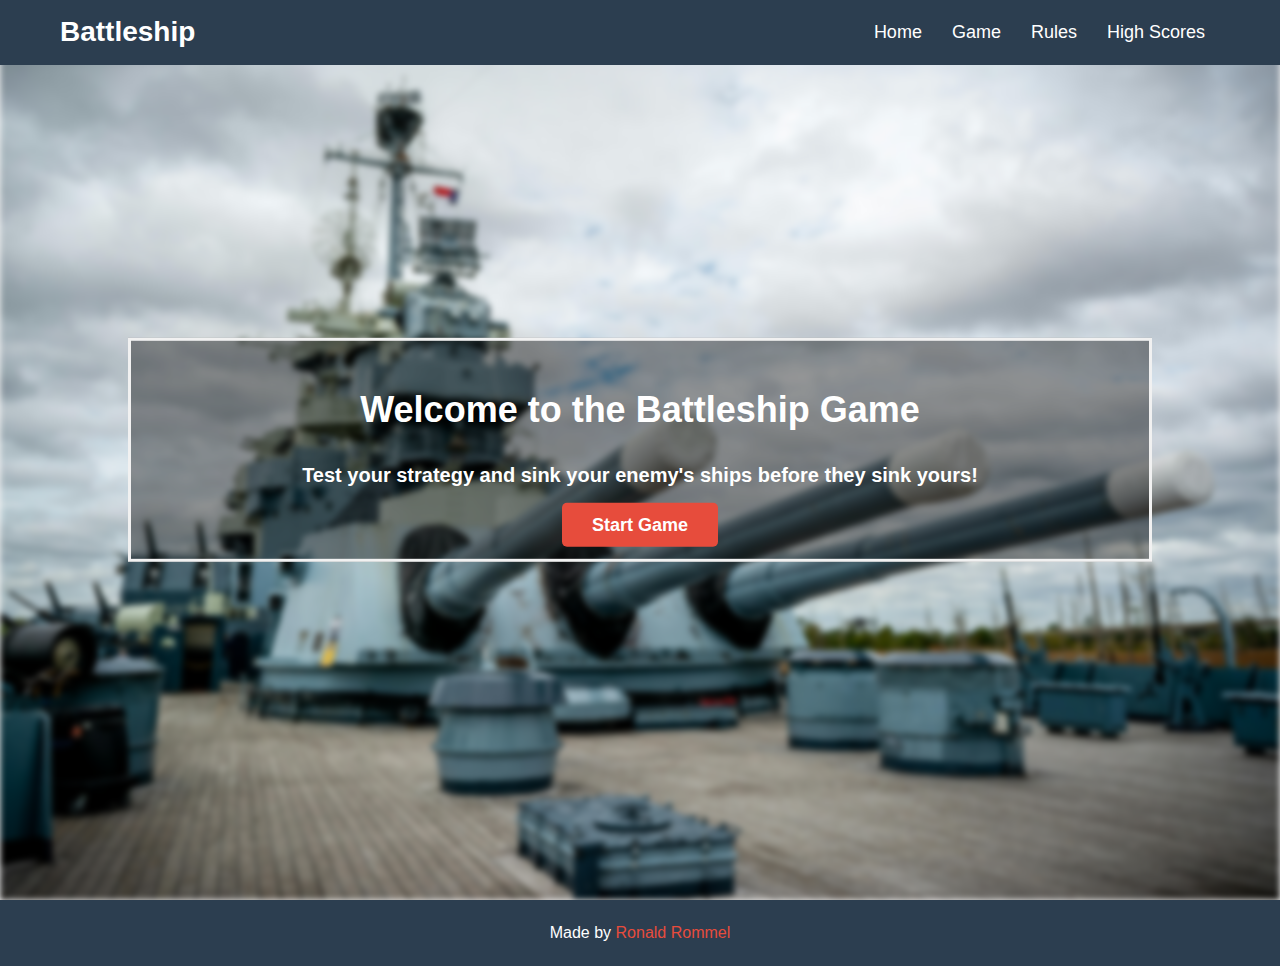
<file: index.html>
<!DOCTYPE html>
<html lang="en">
  <head>
    <meta charset="UTF-8" />
    <meta name="viewport" content="width=device-width, initial-scale=1.0" />
    <meta http-equiv="X-UA-Compatible" content="ie=edge" />
    <title>Battleship Game</title>
    <link rel="stylesheet" href="css/styles.css" />
  </head>

  <body>
    <header>
      <nav class="navbar">
        <div class="navbar-title">
          <h1>Battleship</h1>
        </div>
        <label for="menu-toggle" class="hamburger">☰</label>
        <input type="checkbox" id="menu-toggle" />
        <ul class="navbar-links">
          <li><a href="index">Home</a></li>
          <li><a href="pages/game">Game</a></li>
          <li><a href="pages/rules">Rules</a></li>
          <li><a href="pages/scores">High Scores</a></li>
        </ul>
      </nav>
    </header>

    <section class="hero">
      <div class="bg-text">
        <h2>Welcome to the Battleship Game</h2>
        <p>
          Test your strategy and sink your enemy's ships before they sink yours!
        </p>
        <a href="pages/game" class="btn">Start Game</a>
      </div>
    </section>

    <footer>
      <p>Made by <a href="mailto:your-email@example.com">Ronald Rommel</a></p>
    </footer>
  </body>
</html>
</file>
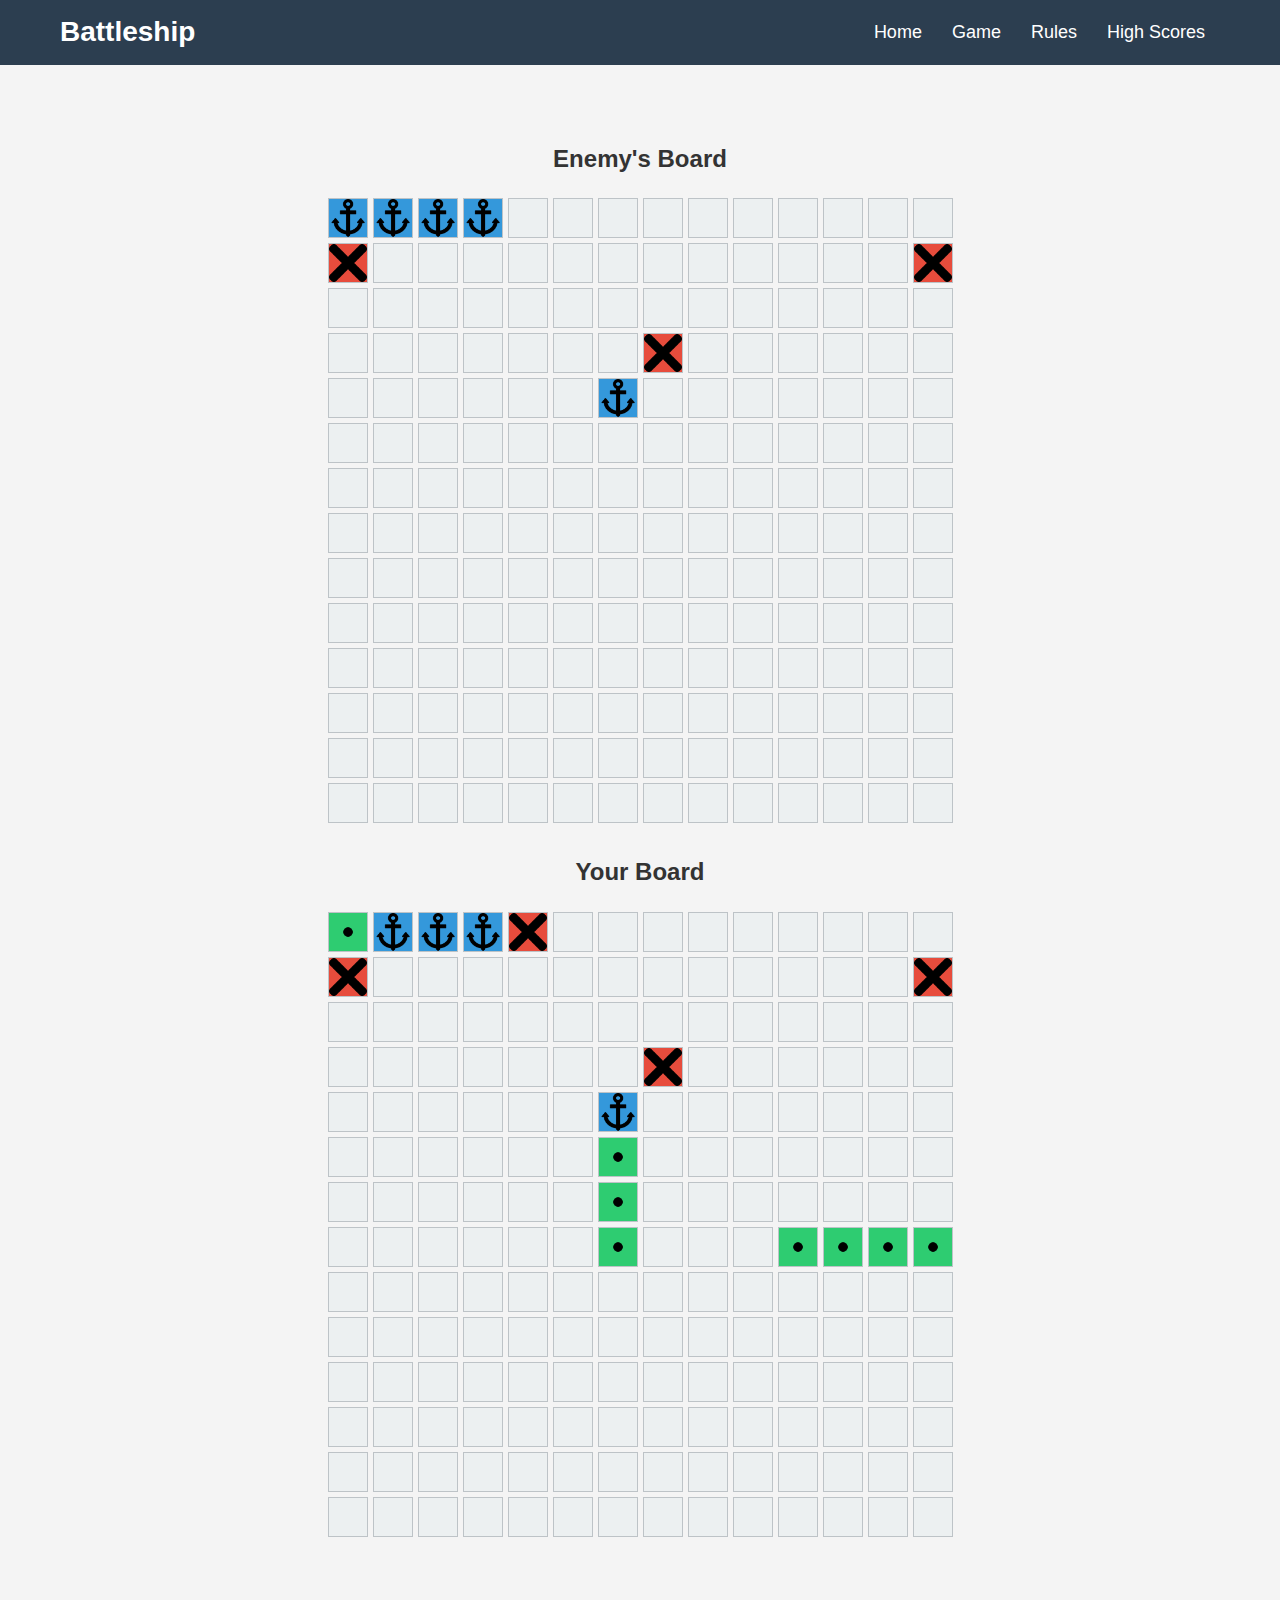
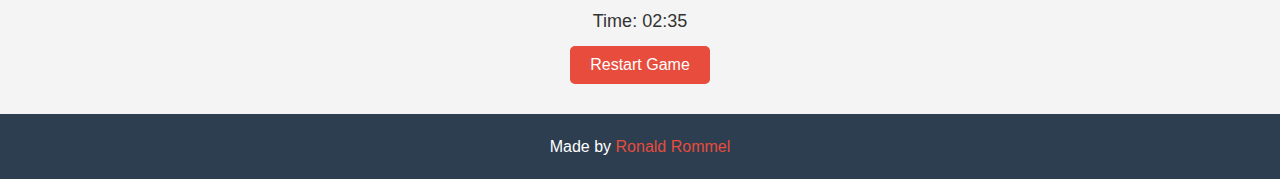
<file: game.html>
<!DOCTYPE html>
<html lang="en">
  <head>
    <meta charset="UTF-8" />
    <meta name="viewport" content="width=device-width, initial-scale=1.0" />
    <meta http-equiv="X-UA-Compatible" content="ie=edge" />
    <title>Battle in Progress - Battleship</title>
    <link rel="stylesheet" href="css/styles.css" />
  </head>

  <body>
    <header>
      <nav class="navbar">
        <div class="navbar-title">
          <h1>Battleship</h1>
        </div> <!-- Hamburger Menu -->
        <label for="menu-toggle" class="hamburger">☰</label>
        <input type="checkbox" id="menu-toggle">
        <ul class="navbar-links">
          <li><a href="index">Home</a></li>
          <li><a href="game">Game</a></li>
          <li><a href="rules">Rules</a></li>
          <li><a href="scores">High Scores</a></li>
        </ul>
      </nav>
    </header>

    <section class="game-board-container">
      <h2>Enemy's Board</h2>
      <div class="game-board enemy-board">
        <!-- row 1 -->
        <div class="board-cell hit"></div>
        <div class="board-cell hit"></div>
        <div class="board-cell hit"></div>
        <div class="board-cell hit"></div>
        <div class="board-cell"></div>
        <div class="board-cell"></div>
        <div class="board-cell"></div>
        <div class="board-cell"></div>
        <div class="board-cell"></div>
        <div class="board-cell"></div>
        <div class="board-cell"></div>
        <div class="board-cell"></div>
        <div class="board-cell"></div>
        <div class="board-cell"></div>
        <!-- Row 2 -->
        <div class="board-cell miss"></div>
        <div class="board-cell"></div>
        <div class="board-cell"></div>
        <div class="board-cell"></div>
        <div class="board-cell"></div>
        <div class="board-cell"></div>
        <div class="board-cell"></div>
        <div class="board-cell"></div>
        <div class="board-cell"></div>
        <div class="board-cell"></div>
        <div class="board-cell"></div>
        <div class="board-cell"></div>
        <div class="board-cell"></div>
        <div class="board-cell miss"></div>
        <!-- Row 3 -->
        <div class="board-cell"></div>
        <div class="board-cell"></div>
        <div class="board-cell"></div>
        <div class="board-cell"></div>
        <div class="board-cell"></div>
        <div class="board-cell"></div>
        <div class="board-cell"></div>
        <div class="board-cell"></div>
        <div class="board-cell"></div>
        <div class="board-cell"></div>
        <div class="board-cell"></div>
        <div class="board-cell"></div>
        <div class="board-cell"></div>
        <div class="board-cell"></div>
        <!-- Row 4 -->
        <div class="board-cell"></div>
        <div class="board-cell"></div>
        <div class="board-cell"></div>
        <div class="board-cell"></div>
        <div class="board-cell"></div>
        <div class="board-cell"></div>
        <div class="board-cell"></div>
        <div class="board-cell miss"></div>
        <div class="board-cell"></div>
        <div class="board-cell"></div>
        <div class="board-cell"></div>
        <div class="board-cell"></div>
        <div class="board-cell"></div>
        <div class="board-cell"></div>
        <!-- Row 5 -->
        <div class="board-cell"></div>
        <div class="board-cell"></div>
        <div class="board-cell"></div>
        <div class="board-cell"></div>
        <div class="board-cell"></div>
        <div class="board-cell"></div>
        <div class="board-cell hit"></div>
        <div class="board-cell"></div>
        <div class="board-cell"></div>
        <div class="board-cell"></div>
        <div class="board-cell"></div>
        <div class="board-cell"></div>
        <div class="board-cell"></div>
        <div class="board-cell"></div>
        <!-- Row 6 -->
        <div class="board-cell"></div>
        <div class="board-cell"></div>
        <div class="board-cell"></div>
        <div class="board-cell"></div>
        <div class="board-cell"></div>
        <div class="board-cell"></div>
        <div class="board-cell"></div>
        <div class="board-cell"></div>
        <div class="board-cell"></div>
        <div class="board-cell"></div>
        <div class="board-cell"></div>
        <div class="board-cell"></div>
        <div class="board-cell"></div>
        <div class="board-cell"></div>
        <!-- Row 7 -->
        <div class="board-cell"></div>
        <div class="board-cell"></div>
        <div class="board-cell"></div>
        <div class="board-cell"></div>
        <div class="board-cell"></div>
        <div class="board-cell"></div>
        <div class="board-cell"></div>
        <div class="board-cell"></div>
        <div class="board-cell"></div>
        <div class="board-cell"></div>
        <div class="board-cell"></div>
        <div class="board-cell"></div>
        <div class="board-cell"></div>
        <div class="board-cell"></div>
        <!-- Row 8 -->
        <div class="board-cell"></div>
        <div class="board-cell"></div>
        <div class="board-cell"></div>
        <div class="board-cell"></div>
        <div class="board-cell"></div>
        <div class="board-cell"></div>
        <div class="board-cell"></div>
        <div class="board-cell"></div>
        <div class="board-cell"></div>
        <div class="board-cell"></div>
        <div class="board-cell"></div>
        <div class="board-cell"></div>
        <div class="board-cell"></div>
        <div class="board-cell"></div>
        <!-- Row 9 -->
        <div class="board-cell"></div>
        <div class="board-cell"></div>
        <div class="board-cell"></div>
        <div class="board-cell"></div>
        <div class="board-cell"></div>
        <div class="board-cell"></div>
        <div class="board-cell"></div>
        <div class="board-cell"></div>
        <div class="board-cell"></div>
        <div class="board-cell"></div>
        <div class="board-cell"></div>
        <div class="board-cell"></div>
        <div class="board-cell"></div>
        <div class="board-cell"></div>
        <!-- Row 10 -->
        <div class="board-cell"></div>
        <div class="board-cell"></div>
        <div class="board-cell"></div>
        <div class="board-cell"></div>
        <div class="board-cell"></div>
        <div class="board-cell"></div>
        <div class="board-cell"></div>
        <div class="board-cell"></div>
        <div class="board-cell"></div>
        <div class="board-cell"></div>
        <div class="board-cell"></div>
        <div class="board-cell"></div>
        <div class="board-cell"></div>
        <div class="board-cell"></div>
        <!-- Row 11 -->
        <div class="board-cell"></div>
        <div class="board-cell"></div>
        <div class="board-cell"></div>
        <div class="board-cell"></div>
        <div class="board-cell"></div>
        <div class="board-cell"></div>
        <div class="board-cell"></div>
        <div class="board-cell"></div>
        <div class="board-cell"></div>
        <div class="board-cell"></div>
        <div class="board-cell"></div>
        <div class="board-cell"></div>
        <div class="board-cell"></div>
        <div class="board-cell"></div>
        <!-- Row 12 -->
        <div class="board-cell"></div>
        <div class="board-cell"></div>
        <div class="board-cell"></div>
        <div class="board-cell"></div>
        <div class="board-cell"></div>
        <div class="board-cell"></div>
        <div class="board-cell"></div>
        <div class="board-cell"></div>
        <div class="board-cell"></div>
        <div class="board-cell"></div>
        <div class="board-cell"></div>
        <div class="board-cell"></div>
        <div class="board-cell"></div>
        <div class="board-cell"></div>
        <!-- Row 13 -->
        <div class="board-cell"></div>
        <div class="board-cell"></div>
        <div class="board-cell"></div>
        <div class="board-cell"></div>
        <div class="board-cell"></div>
        <div class="board-cell"></div>
        <div class="board-cell"></div>
        <div class="board-cell"></div>
        <div class="board-cell"></div>
        <div class="board-cell"></div>
        <div class="board-cell"></div>
        <div class="board-cell"></div>
        <div class="board-cell"></div>
        <div class="board-cell"></div>
        <!-- Row 14 -->
        <div class="board-cell "></div>
        <div class="board-cell "></div>
        <div class="board-cell"></div>
        <div class="board-cell"></div>
        <div class="board-cell"></div>
        <div class="board-cell"></div>
        <div class="board-cell"></div>
        <div class="board-cell"></div>
        <div class="board-cell"></div>
        <div class="board-cell"></div>
        <div class="board-cell"></div>
        <div class="board-cell"></div>
        <div class="board-cell"></div>
        <div class="board-cell"></div>
      </div>

      <h2>Your Board</h2>
      <div class="game-board player-board">
        <!-- row 1 -->
        <div class="board-cell ship"></div>
        <div class="board-cell hit"></div>
        <div class="board-cell hit"></div>
        <div class="board-cell hit"></div>
        <div class="board-cell miss"></div>
        <div class="board-cell"></div>
        <div class="board-cell"></div>
        <div class="board-cell"></div>
        <div class="board-cell"></div>
        <div class="board-cell"></div>
        <div class="board-cell"></div>
        <div class="board-cell"></div>
        <div class="board-cell"></div>
        <div class="board-cell"></div>
        <!-- Row 2 -->
        <div class="board-cell miss"></div>
        <div class="board-cell"></div>
        <div class="board-cell"></div>
        <div class="board-cell"></div>
        <div class="board-cell"></div>
        <div class="board-cell"></div>
        <div class="board-cell"></div>
        <div class="board-cell"></div>
        <div class="board-cell"></div>
        <div class="board-cell"></div>
        <div class="board-cell"></div>
        <div class="board-cell"></div>
        <div class="board-cell"></div>
        <div class="board-cell miss"></div>
        <!-- Row 3 -->
        <div class="board-cell"></div>
        <div class="board-cell"></div>
        <div class="board-cell"></div>
        <div class="board-cell"></div>
        <div class="board-cell"></div>
        <div class="board-cell"></div>
        <div class="board-cell"></div>
        <div class="board-cell"></div>
        <div class="board-cell"></div>
        <div class="board-cell"></div>
        <div class="board-cell"></div>
        <div class="board-cell"></div>
        <div class="board-cell"></div>
        <div class="board-cell"></div>
        <!-- Row 4 -->
        <div class="board-cell"></div>
        <div class="board-cell"></div>
        <div class="board-cell"></div>
        <div class="board-cell"></div>
        <div class="board-cell"></div>
        <div class="board-cell"></div>
        <div class="board-cell"></div>
        <div class="board-cell miss"></div>
        <div class="board-cell"></div>
        <div class="board-cell"></div>
        <div class="board-cell"></div>
        <div class="board-cell"></div>
        <div class="board-cell"></div>
        <div class="board-cell"></div>
        <!-- Row 5 -->
        <div class="board-cell"></div>
        <div class="board-cell"></div>
        <div class="board-cell"></div>
        <div class="board-cell"></div>
        <div class="board-cell"></div>
        <div class="board-cell"></div>
        <div class="board-cell hit"></div>
        <div class="board-cell"></div>
        <div class="board-cell"></div>
        <div class="board-cell"></div>
        <div class="board-cell"></div>
        <div class="board-cell"></div>
        <div class="board-cell"></div>
        <div class="board-cell"></div>
        <!-- Row 6 -->
        <div class="board-cell"></div>
        <div class="board-cell"></div>
        <div class="board-cell"></div>
        <div class="board-cell"></div>
        <div class="board-cell"></div>
        <div class="board-cell"></div>
        <div class="board-cell ship"></div>
        <div class="board-cell"></div>
        <div class="board-cell"></div>
        <div class="board-cell"></div>
        <div class="board-cell"></div>
        <div class="board-cell"></div>
        <div class="board-cell"></div>
        <div class="board-cell"></div>
        <!-- Row 7 -->
        <div class="board-cell"></div>
        <div class="board-cell"></div>
        <div class="board-cell"></div>
        <div class="board-cell"></div>
        <div class="board-cell"></div>
        <div class="board-cell"></div>
        <div class="board-cell ship"></div>
        <div class="board-cell"></div>
        <div class="board-cell"></div>
        <div class="board-cell"></div>
        <div class="board-cell"></div>
        <div class="board-cell"></div>
        <div class="board-cell"></div>
        <div class="board-cell"></div>
        <!-- Row 8 -->
        <div class="board-cell"></div>
        <div class="board-cell"></div>
        <div class="board-cell"></div>
        <div class="board-cell"></div>
        <div class="board-cell"></div>
        <div class="board-cell"></div>
        <div class="board-cell ship"></div>
        <div class="board-cell"></div>
        <div class="board-cell"></div>
        <div class="board-cell"></div>
        <div class="board-cell ship"></div>
        <div class="board-cell ship"></div>
        <div class="board-cell ship"></div>
        <div class="board-cell ship"></div>
        <!-- Row 9 -->
        <div class="board-cell"></div>
        <div class="board-cell"></div>
        <div class="board-cell"></div>
        <div class="board-cell"></div>
        <div class="board-cell"></div>
        <div class="board-cell"></div>
        <div class="board-cell"></div>
        <div class="board-cell"></div>
        <div class="board-cell"></div>
        <div class="board-cell"></div>
        <div class="board-cell"></div>
        <div class="board-cell"></div>
        <div class="board-cell"></div>
        <div class="board-cell"></div>
        <!-- Row 10 -->
        <div class="board-cell"></div>
        <div class="board-cell"></div>
        <div class="board-cell"></div>
        <div class="board-cell"></div>
        <div class="board-cell"></div>
        <div class="board-cell"></div>
        <div class="board-cell"></div>
        <div class="board-cell"></div>
        <div class="board-cell"></div>
        <div class="board-cell"></div>
        <div class="board-cell"></div>
        <div class="board-cell"></div>
        <div class="board-cell"></div>
        <div class="board-cell"></div>
        <!-- Row 11 -->
        <div class="board-cell"></div>
        <div class="board-cell"></div>
        <div class="board-cell"></div>
        <div class="board-cell"></div>
        <div class="board-cell"></div>
        <div class="board-cell"></div>
        <div class="board-cell"></div>
        <div class="board-cell"></div>
        <div class="board-cell"></div>
        <div class="board-cell"></div>
        <div class="board-cell"></div>
        <div class="board-cell"></div>
        <div class="board-cell"></div>
        <div class="board-cell"></div>
        <!-- Row 12 -->
        <div class="board-cell"></div>
        <div class="board-cell"></div>
        <div class="board-cell"></div>
        <div class="board-cell"></div>
        <div class="board-cell"></div>
        <div class="board-cell"></div>
        <div class="board-cell"></div>
        <div class="board-cell"></div>
        <div class="board-cell"></div>
        <div class="board-cell"></div>
        <div class="board-cell"></div>
        <div class="board-cell"></div>
        <div class="board-cell"></div>
        <div class="board-cell"></div>
        <!-- Row 13 -->
        <div class="board-cell"></div>
        <div class="board-cell"></div>
        <div class="board-cell"></div>
        <div class="board-cell"></div>
        <div class="board-cell"></div>
        <div class="board-cell"></div>
        <div class="board-cell"></div>
        <div class="board-cell"></div>
        <div class="board-cell"></div>
        <div class="board-cell"></div>
        <div class="board-cell"></div>
        <div class="board-cell"></div>
        <div class="board-cell"></div>
        <div class="board-cell"></div>
        <!-- Row 14 -->
        <div class="board-cell "></div>
        <div class="board-cell "></div>
        <div class="board-cell"></div>
        <div class="board-cell"></div>
        <div class="board-cell"></div>
        <div class="board-cell"></div>
        <div class="board-cell"></div>
        <div class="board-cell"></div>
        <div class="board-cell"></div>
        <div class="board-cell"></div>
        <div class="board-cell"></div>
        <div class="board-cell"></div>
        <div class="board-cell"></div>
        <div class="board-cell"></div>
      </div>
      </div>
    </section>

    <section class="game-info">
      <div class="timer">
        <p>Time: 02:35</p>
      </div>
      <button class="restart-btn">Restart Game</button>
    </section>
    <footer>
      <p>Made by <a href="mailto:your-email@example.com">Ronald Rommel</a></p>
    </footer>
  </body>
</html>
</file>
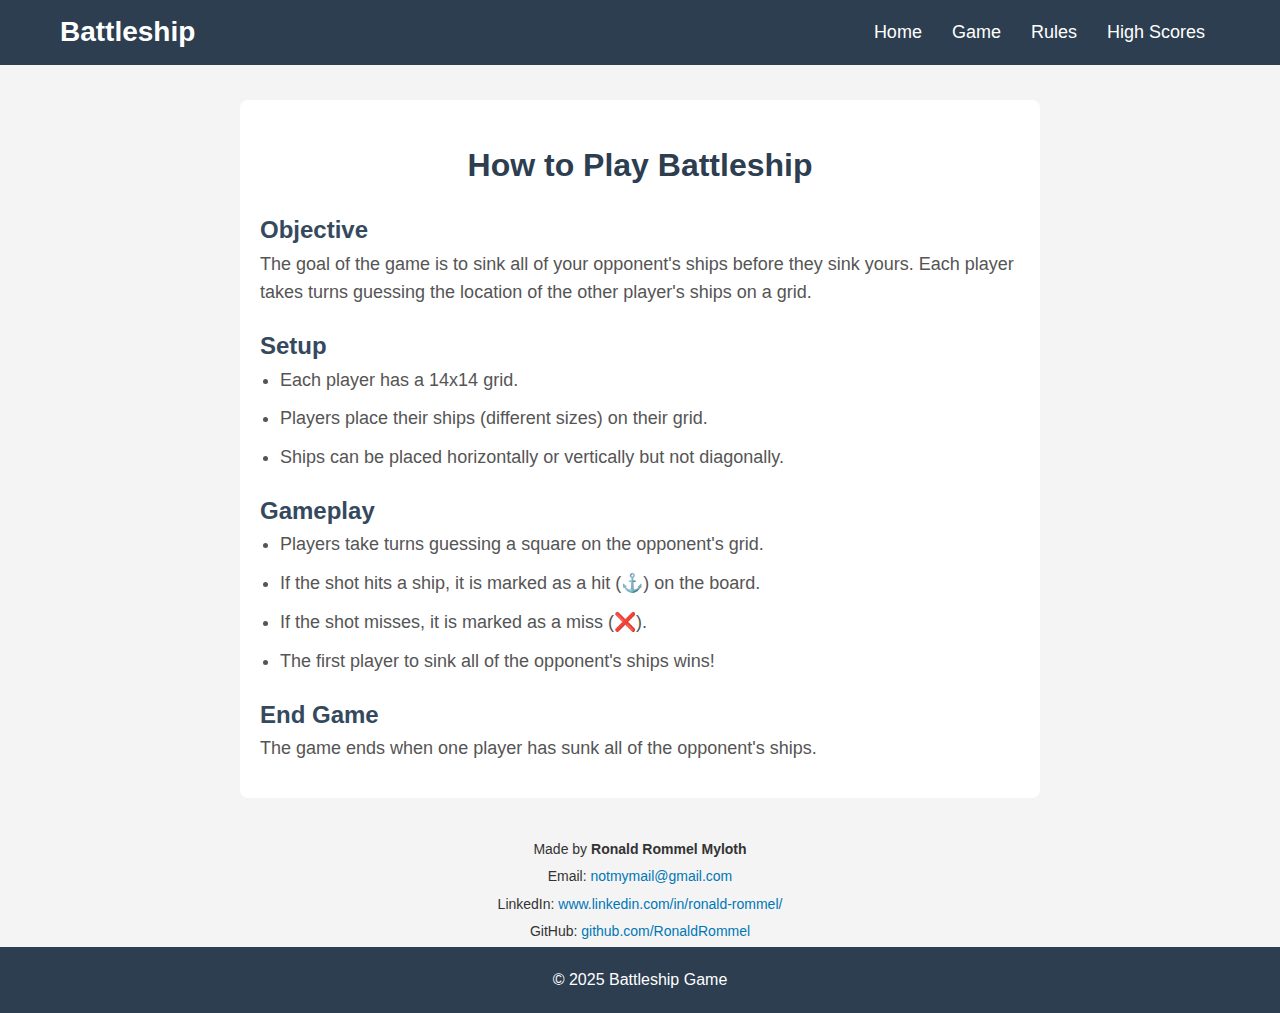
<file: rules.html>
<!DOCTYPE html>
<html lang="en">
  <head>
    <meta charset="UTF-8" />
    <meta name="viewport" content="width=device-width, initial-scale=1.0" />
    <meta http-equiv="X-UA-Compatible" content="ie=edge" />
    <title>Battleship - Rules</title>
    <link rel="stylesheet" href="css/styles.css" />
  </head>

  <body>
    <header>
      <nav class="navbar">
        <div class="navbar-title">
          <h1>Battleship</h1>
        </div>
        <!-- Hamburger Menu -->
        <label for="menu-toggle" class="hamburger">☰</label>
        <input type="checkbox" id="menu-toggle" />
        <ul class="navbar-links">
          <li><a href="index">Home</a></li>
          <li><a href="game">Game</a></li>
          <li><a href="rules">Rules</a></li>
          <li><a href="scores">High Scores</a></li>
        </ul>
      </nav>
    </header>

    <section class="rules-container">
      <h2>How to Play Battleship</h2>
      <div class="rules-content">
        <h3>Objective</h3>
        <p>
          The goal of the game is to sink all of your opponent's ships before
          they sink yours. Each player takes turns guessing the location of the
          other player's ships on a grid.
        </p>

        <h3>Setup</h3>
        <ul>
          <li>Each player has a 14x14 grid.</li>
          <li>Players place their ships (different sizes) on their grid.</li>
          <li>
            Ships can be placed horizontally or vertically but not diagonally.
          </li>
        </ul>

        <h3>Gameplay</h3>
        <ul>
          <li>Players take turns guessing a square on the opponent's grid.</li>
          <li>
            If the shot hits a ship, it is marked as a hit (⚓) on the board.
          </li>
          <li>If the shot misses, it is marked as a miss (❌).</li>
          <li>The first player to sink all of the opponent's ships wins!</li>
        </ul>

        <h3>End Game</h3>
        <p>
          The game ends when one player has sunk all of the opponent's ships.
        </p>
      </div>
    </section>

    <section class="made-by">
      <p>Made by <span class="name">Ronald Rommel Myloth</span></p>
      <p>
        Email:
        <span class="email"
          ><a href="mailto:your-email@example.com"
            >notmymail@gmail.com</a
          ></span
        >
      </p>
      <p>
        LinkedIn:
        <span class="linkedin"
          ><a href="https://www.linkedin.com/in/ronald-rommel/" target="_blank"
            >www.linkedin.com/in/ronald-rommel/</a
          ></span
        >
      </p>
      <p>
        GitHub:
        <span class="github"
          ><a href="https://github.com/RonaldRommel" target="_blank"
            >github.com/RonaldRommel</a
          ></span
        >
      </p>
    </section>
    <footer>
      <p>&copy; 2025 Battleship Game</p>
    </footer>
  </body>
</html>
</file>
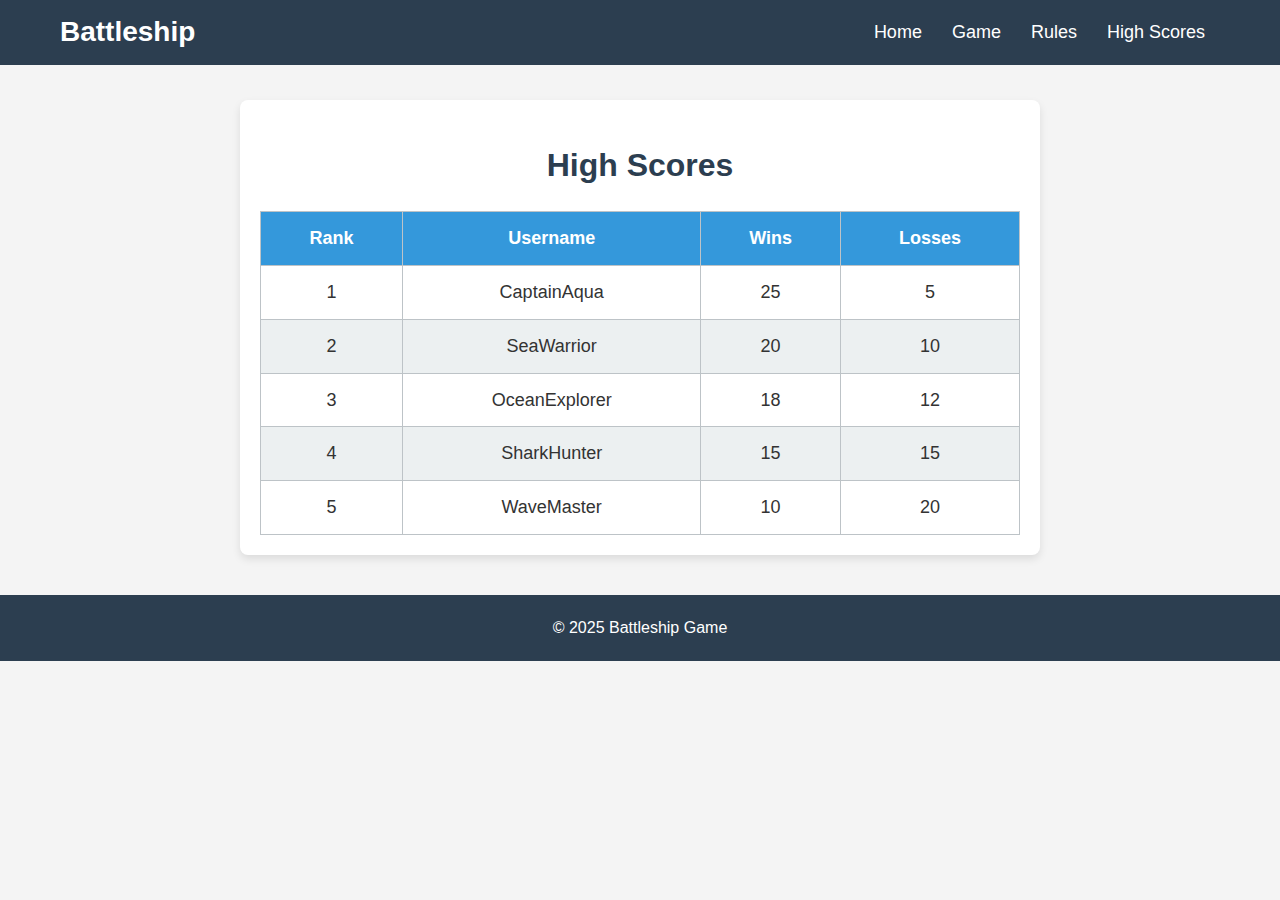
<file: scores.html>
<!DOCTYPE html>
<html lang="en">
  <head>
    <meta charset="UTF-8" />
    <meta name="viewport" content="width=device-width, initial-scale=1.0" />
    <meta http-equiv="X-UA-Compatible" content="ie=edge" />
    <title>Battleship - High Scores</title>
    <link rel="stylesheet" href="css/styles.css" />
  </head>

  <body>
    <header>
      <nav class="navbar">
        <div class="navbar-title">
          <h1>Battleship</h1>
        </div>
        <label for="menu-toggle" class="hamburger">☰</label>
        <input type="checkbox" id="menu-toggle" />
        <ul class="navbar-links">
          <li><a href="index">Home</a></li>
          <li><a href="game">Game</a></li>
          <li><a href="rules">Rules</a></li>
          <li><a href="scores">High Scores</a></li>
        </ul>
      </nav>
    </header>

    <section class="highscores-container">
      <h2>High Scores</h2>
      <table class="highscores-table">
        <thead>
          <tr>
            <th>Rank</th>
            <th>Username</th>
            <th>Wins</th>
            <th>Losses</th>
          </tr>
        </thead>
        <tbody>
          <tr>
            <td>1</td>
            <td>CaptainAqua</td>
            <td>25</td>
            <td>5</td>
          </tr>
          <tr>
            <td>2</td>
            <td>SeaWarrior</td>
            <td>20</td>
            <td>10</td>
          </tr>
          <tr>
            <td>3</td>
            <td>OceanExplorer</td>
            <td>18</td>
            <td>12</td>
          </tr>
          <tr>
            <td>4</td>
            <td>SharkHunter</td>
            <td>15</td>
            <td>15</td>
          </tr>
          <tr>
            <td>5</td>
            <td>WaveMaster</td>
            <td>10</td>
            <td>20</td>
          </tr>
        </tbody>
      </table>
    </section>

    <footer>
      <p>&copy; 2025 Battleship Game</p>
    </footer>
  </body>
</html>
</file>
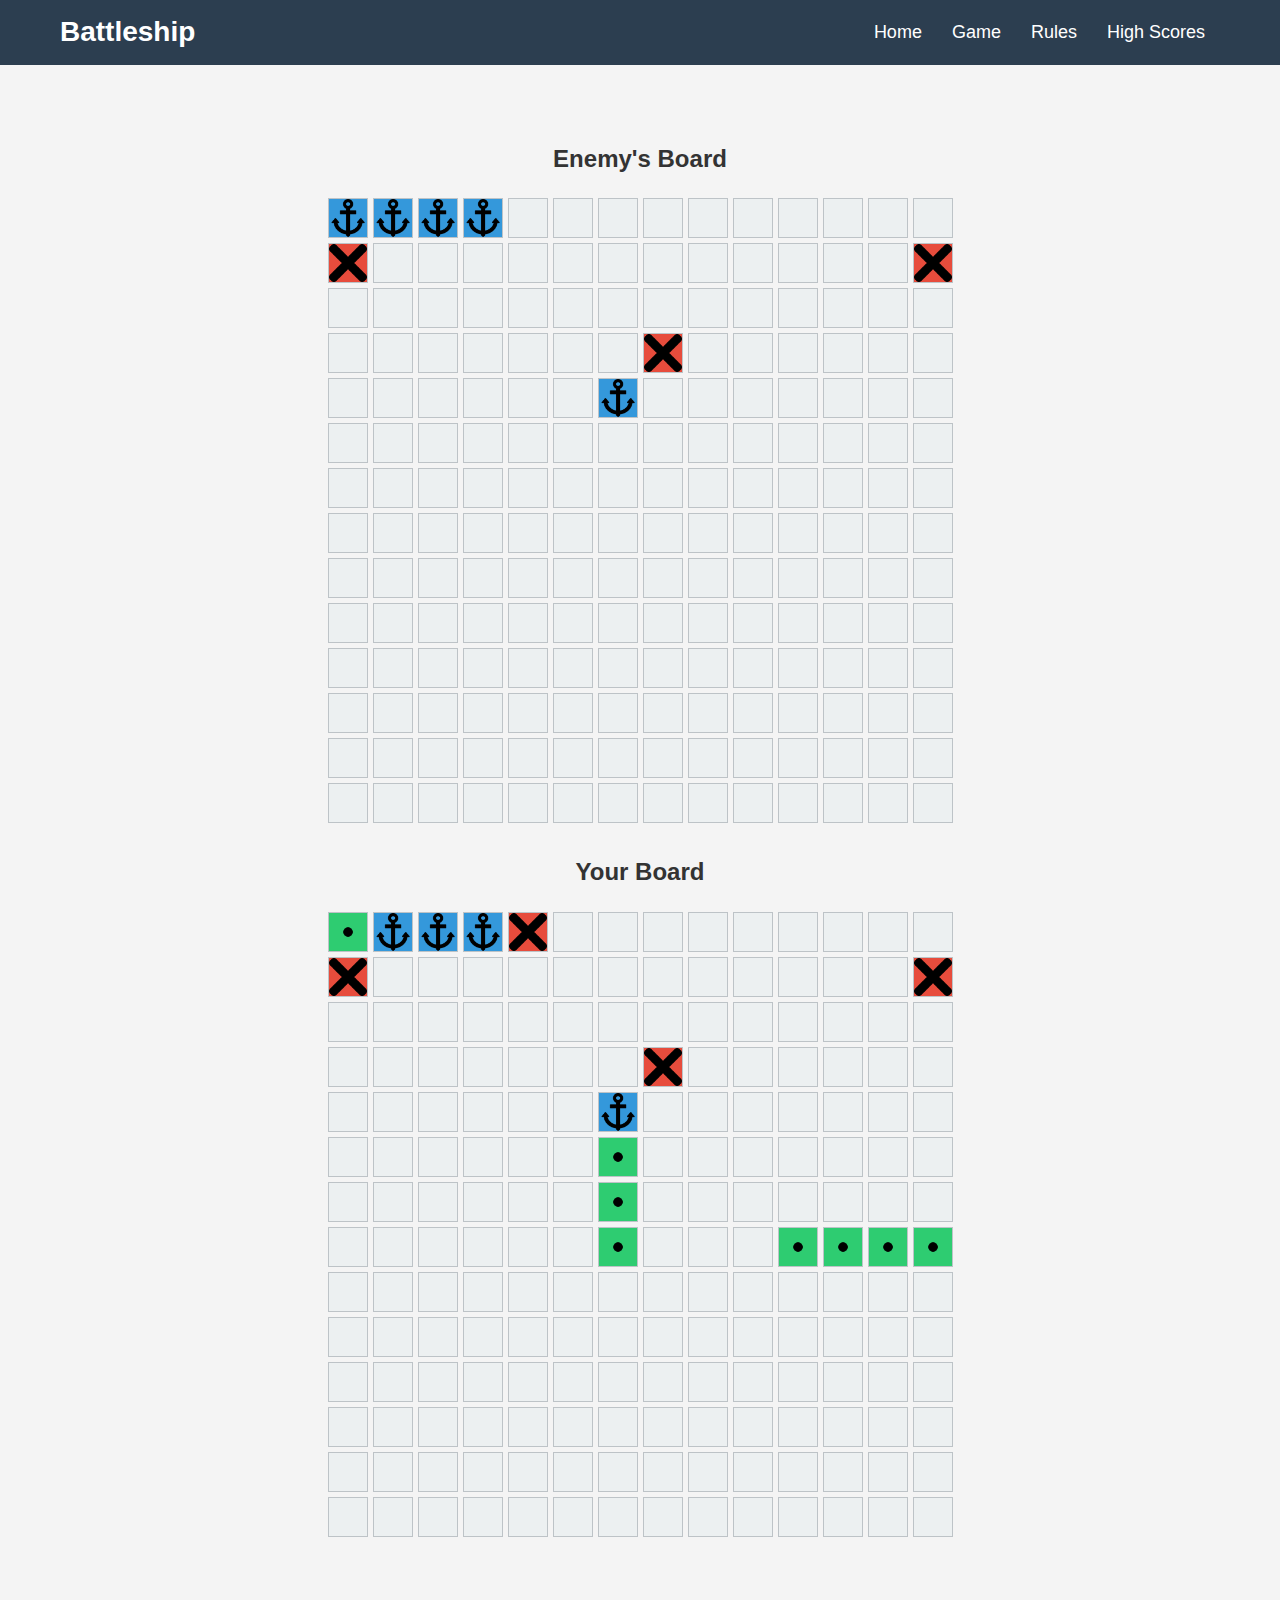
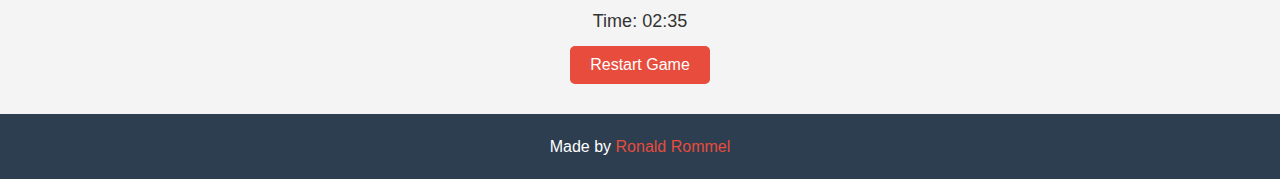
<file: pages/game.html>
<!DOCTYPE html>
<html lang="en">
  <head>
    <meta charset="UTF-8" />
    <meta name="viewport" content="width=device-width, initial-scale=1.0" />
    <meta http-equiv="X-UA-Compatible" content="ie=edge" />
    <title>Battle in Progress - Battleship</title>
    <link rel="stylesheet" href="../css/styles.css" />
  </head>

  <body>
    <header>
      <nav class="navbar">
        <div class="navbar-title">
          <h1>Battleship</h1>
        </div> 
        <label for="menu-toggle" class="hamburger">☰</label>
        <input type="checkbox" id="menu-toggle">
        <ul class="navbar-links">
          <li><a href="../index">Home</a></li>
          <li><a href="game">Game</a></li>
          <li><a href="rules">Rules</a></li>
          <li><a href="scores">High Scores</a></li>
        </ul>
      </nav>
    </header>

    <section class="game-board-container">
      <h2>Enemy's Board</h2>
      <div class="game-board enemy-board">
        <!-- row 1 -->
        <div class="board-cell hit"></div>
        <div class="board-cell hit"></div>
        <div class="board-cell hit"></div>
        <div class="board-cell hit"></div>
        <div class="board-cell"></div>
        <div class="board-cell"></div>
        <div class="board-cell"></div>
        <div class="board-cell"></div>
        <div class="board-cell"></div>
        <div class="board-cell"></div>
        <div class="board-cell"></div>
        <div class="board-cell"></div>
        <div class="board-cell"></div>
        <div class="board-cell"></div>
        <!-- Row 2 -->
        <div class="board-cell miss"></div>
        <div class="board-cell"></div>
        <div class="board-cell"></div>
        <div class="board-cell"></div>
        <div class="board-cell"></div>
        <div class="board-cell"></div>
        <div class="board-cell"></div>
        <div class="board-cell"></div>
        <div class="board-cell"></div>
        <div class="board-cell"></div>
        <div class="board-cell"></div>
        <div class="board-cell"></div>
        <div class="board-cell"></div>
        <div class="board-cell miss"></div>
        <!-- Row 3 -->
        <div class="board-cell"></div>
        <div class="board-cell"></div>
        <div class="board-cell"></div>
        <div class="board-cell"></div>
        <div class="board-cell"></div>
        <div class="board-cell"></div>
        <div class="board-cell"></div>
        <div class="board-cell"></div>
        <div class="board-cell"></div>
        <div class="board-cell"></div>
        <div class="board-cell"></div>
        <div class="board-cell"></div>
        <div class="board-cell"></div>
        <div class="board-cell"></div>
        <!-- Row 4 -->
        <div class="board-cell"></div>
        <div class="board-cell"></div>
        <div class="board-cell"></div>
        <div class="board-cell"></div>
        <div class="board-cell"></div>
        <div class="board-cell"></div>
        <div class="board-cell"></div>
        <div class="board-cell miss"></div>
        <div class="board-cell"></div>
        <div class="board-cell"></div>
        <div class="board-cell"></div>
        <div class="board-cell"></div>
        <div class="board-cell"></div>
        <div class="board-cell"></div>
        <!-- Row 5 -->
        <div class="board-cell"></div>
        <div class="board-cell"></div>
        <div class="board-cell"></div>
        <div class="board-cell"></div>
        <div class="board-cell"></div>
        <div class="board-cell"></div>
        <div class="board-cell hit"></div>
        <div class="board-cell"></div>
        <div class="board-cell"></div>
        <div class="board-cell"></div>
        <div class="board-cell"></div>
        <div class="board-cell"></div>
        <div class="board-cell"></div>
        <div class="board-cell"></div>
        <!-- Row 6 -->
        <div class="board-cell"></div>
        <div class="board-cell"></div>
        <div class="board-cell"></div>
        <div class="board-cell"></div>
        <div class="board-cell"></div>
        <div class="board-cell"></div>
        <div class="board-cell"></div>
        <div class="board-cell"></div>
        <div class="board-cell"></div>
        <div class="board-cell"></div>
        <div class="board-cell"></div>
        <div class="board-cell"></div>
        <div class="board-cell"></div>
        <div class="board-cell"></div>
        <!-- Row 7 -->
        <div class="board-cell"></div>
        <div class="board-cell"></div>
        <div class="board-cell"></div>
        <div class="board-cell"></div>
        <div class="board-cell"></div>
        <div class="board-cell"></div>
        <div class="board-cell"></div>
        <div class="board-cell"></div>
        <div class="board-cell"></div>
        <div class="board-cell"></div>
        <div class="board-cell"></div>
        <div class="board-cell"></div>
        <div class="board-cell"></div>
        <div class="board-cell"></div>
        <!-- Row 8 -->
        <div class="board-cell"></div>
        <div class="board-cell"></div>
        <div class="board-cell"></div>
        <div class="board-cell"></div>
        <div class="board-cell"></div>
        <div class="board-cell"></div>
        <div class="board-cell"></div>
        <div class="board-cell"></div>
        <div class="board-cell"></div>
        <div class="board-cell"></div>
        <div class="board-cell"></div>
        <div class="board-cell"></div>
        <div class="board-cell"></div>
        <div class="board-cell"></div>
        <!-- Row 9 -->
        <div class="board-cell"></div>
        <div class="board-cell"></div>
        <div class="board-cell"></div>
        <div class="board-cell"></div>
        <div class="board-cell"></div>
        <div class="board-cell"></div>
        <div class="board-cell"></div>
        <div class="board-cell"></div>
        <div class="board-cell"></div>
        <div class="board-cell"></div>
        <div class="board-cell"></div>
        <div class="board-cell"></div>
        <div class="board-cell"></div>
        <div class="board-cell"></div>
        <!-- Row 10 -->
        <div class="board-cell"></div>
        <div class="board-cell"></div>
        <div class="board-cell"></div>
        <div class="board-cell"></div>
        <div class="board-cell"></div>
        <div class="board-cell"></div>
        <div class="board-cell"></div>
        <div class="board-cell"></div>
        <div class="board-cell"></div>
        <div class="board-cell"></div>
        <div class="board-cell"></div>
        <div class="board-cell"></div>
        <div class="board-cell"></div>
        <div class="board-cell"></div>
        <!-- Row 11 -->
        <div class="board-cell"></div>
        <div class="board-cell"></div>
        <div class="board-cell"></div>
        <div class="board-cell"></div>
        <div class="board-cell"></div>
        <div class="board-cell"></div>
        <div class="board-cell"></div>
        <div class="board-cell"></div>
        <div class="board-cell"></div>
        <div class="board-cell"></div>
        <div class="board-cell"></div>
        <div class="board-cell"></div>
        <div class="board-cell"></div>
        <div class="board-cell"></div>
        <!-- Row 12 -->
        <div class="board-cell"></div>
        <div class="board-cell"></div>
        <div class="board-cell"></div>
        <div class="board-cell"></div>
        <div class="board-cell"></div>
        <div class="board-cell"></div>
        <div class="board-cell"></div>
        <div class="board-cell"></div>
        <div class="board-cell"></div>
        <div class="board-cell"></div>
        <div class="board-cell"></div>
        <div class="board-cell"></div>
        <div class="board-cell"></div>
        <div class="board-cell"></div>
        <!-- Row 13 -->
        <div class="board-cell"></div>
        <div class="board-cell"></div>
        <div class="board-cell"></div>
        <div class="board-cell"></div>
        <div class="board-cell"></div>
        <div class="board-cell"></div>
        <div class="board-cell"></div>
        <div class="board-cell"></div>
        <div class="board-cell"></div>
        <div class="board-cell"></div>
        <div class="board-cell"></div>
        <div class="board-cell"></div>
        <div class="board-cell"></div>
        <div class="board-cell"></div>
        <!-- Row 14 -->
        <div class="board-cell "></div>
        <div class="board-cell "></div>
        <div class="board-cell"></div>
        <div class="board-cell"></div>
        <div class="board-cell"></div>
        <div class="board-cell"></div>
        <div class="board-cell"></div>
        <div class="board-cell"></div>
        <div class="board-cell"></div>
        <div class="board-cell"></div>
        <div class="board-cell"></div>
        <div class="board-cell"></div>
        <div class="board-cell"></div>
        <div class="board-cell"></div>
      </div>

      <h2>Your Board</h2>
      <div class="game-board player-board">
        <!-- row 1 -->
        <div class="board-cell ship"></div>
        <div class="board-cell hit"></div>
        <div class="board-cell hit"></div>
        <div class="board-cell hit"></div>
        <div class="board-cell miss"></div>
        <div class="board-cell"></div>
        <div class="board-cell"></div>
        <div class="board-cell"></div>
        <div class="board-cell"></div>
        <div class="board-cell"></div>
        <div class="board-cell"></div>
        <div class="board-cell"></div>
        <div class="board-cell"></div>
        <div class="board-cell"></div>
        <!-- Row 2 -->
        <div class="board-cell miss"></div>
        <div class="board-cell"></div>
        <div class="board-cell"></div>
        <div class="board-cell"></div>
        <div class="board-cell"></div>
        <div class="board-cell"></div>
        <div class="board-cell"></div>
        <div class="board-cell"></div>
        <div class="board-cell"></div>
        <div class="board-cell"></div>
        <div class="board-cell"></div>
        <div class="board-cell"></div>
        <div class="board-cell"></div>
        <div class="board-cell miss"></div>
        <!-- Row 3 -->
        <div class="board-cell"></div>
        <div class="board-cell"></div>
        <div class="board-cell"></div>
        <div class="board-cell"></div>
        <div class="board-cell"></div>
        <div class="board-cell"></div>
        <div class="board-cell"></div>
        <div class="board-cell"></div>
        <div class="board-cell"></div>
        <div class="board-cell"></div>
        <div class="board-cell"></div>
        <div class="board-cell"></div>
        <div class="board-cell"></div>
        <div class="board-cell"></div>
        <!-- Row 4 -->
        <div class="board-cell"></div>
        <div class="board-cell"></div>
        <div class="board-cell"></div>
        <div class="board-cell"></div>
        <div class="board-cell"></div>
        <div class="board-cell"></div>
        <div class="board-cell"></div>
        <div class="board-cell miss"></div>
        <div class="board-cell"></div>
        <div class="board-cell"></div>
        <div class="board-cell"></div>
        <div class="board-cell"></div>
        <div class="board-cell"></div>
        <div class="board-cell"></div>
        <!-- Row 5 -->
        <div class="board-cell"></div>
        <div class="board-cell"></div>
        <div class="board-cell"></div>
        <div class="board-cell"></div>
        <div class="board-cell"></div>
        <div class="board-cell"></div>
        <div class="board-cell hit"></div>
        <div class="board-cell"></div>
        <div class="board-cell"></div>
        <div class="board-cell"></div>
        <div class="board-cell"></div>
        <div class="board-cell"></div>
        <div class="board-cell"></div>
        <div class="board-cell"></div>
        <!-- Row 6 -->
        <div class="board-cell"></div>
        <div class="board-cell"></div>
        <div class="board-cell"></div>
        <div class="board-cell"></div>
        <div class="board-cell"></div>
        <div class="board-cell"></div>
        <div class="board-cell ship"></div>
        <div class="board-cell"></div>
        <div class="board-cell"></div>
        <div class="board-cell"></div>
        <div class="board-cell"></div>
        <div class="board-cell"></div>
        <div class="board-cell"></div>
        <div class="board-cell"></div>
        <!-- Row 7 -->
        <div class="board-cell"></div>
        <div class="board-cell"></div>
        <div class="board-cell"></div>
        <div class="board-cell"></div>
        <div class="board-cell"></div>
        <div class="board-cell"></div>
        <div class="board-cell ship"></div>
        <div class="board-cell"></div>
        <div class="board-cell"></div>
        <div class="board-cell"></div>
        <div class="board-cell"></div>
        <div class="board-cell"></div>
        <div class="board-cell"></div>
        <div class="board-cell"></div>
        <!-- Row 8 -->
        <div class="board-cell"></div>
        <div class="board-cell"></div>
        <div class="board-cell"></div>
        <div class="board-cell"></div>
        <div class="board-cell"></div>
        <div class="board-cell"></div>
        <div class="board-cell ship"></div>
        <div class="board-cell"></div>
        <div class="board-cell"></div>
        <div class="board-cell"></div>
        <div class="board-cell ship"></div>
        <div class="board-cell ship"></div>
        <div class="board-cell ship"></div>
        <div class="board-cell ship"></div>
        <!-- Row 9 -->
        <div class="board-cell"></div>
        <div class="board-cell"></div>
        <div class="board-cell"></div>
        <div class="board-cell"></div>
        <div class="board-cell"></div>
        <div class="board-cell"></div>
        <div class="board-cell"></div>
        <div class="board-cell"></div>
        <div class="board-cell"></div>
        <div class="board-cell"></div>
        <div class="board-cell"></div>
        <div class="board-cell"></div>
        <div class="board-cell"></div>
        <div class="board-cell"></div>
        <!-- Row 10 -->
        <div class="board-cell"></div>
        <div class="board-cell"></div>
        <div class="board-cell"></div>
        <div class="board-cell"></div>
        <div class="board-cell"></div>
        <div class="board-cell"></div>
        <div class="board-cell"></div>
        <div class="board-cell"></div>
        <div class="board-cell"></div>
        <div class="board-cell"></div>
        <div class="board-cell"></div>
        <div class="board-cell"></div>
        <div class="board-cell"></div>
        <div class="board-cell"></div>
        <!-- Row 11 -->
        <div class="board-cell"></div>
        <div class="board-cell"></div>
        <div class="board-cell"></div>
        <div class="board-cell"></div>
        <div class="board-cell"></div>
        <div class="board-cell"></div>
        <div class="board-cell"></div>
        <div class="board-cell"></div>
        <div class="board-cell"></div>
        <div class="board-cell"></div>
        <div class="board-cell"></div>
        <div class="board-cell"></div>
        <div class="board-cell"></div>
        <div class="board-cell"></div>
        <!-- Row 12 -->
        <div class="board-cell"></div>
        <div class="board-cell"></div>
        <div class="board-cell"></div>
        <div class="board-cell"></div>
        <div class="board-cell"></div>
        <div class="board-cell"></div>
        <div class="board-cell"></div>
        <div class="board-cell"></div>
        <div class="board-cell"></div>
        <div class="board-cell"></div>
        <div class="board-cell"></div>
        <div class="board-cell"></div>
        <div class="board-cell"></div>
        <div class="board-cell"></div>
        <!-- Row 13 -->
        <div class="board-cell"></div>
        <div class="board-cell"></div>
        <div class="board-cell"></div>
        <div class="board-cell"></div>
        <div class="board-cell"></div>
        <div class="board-cell"></div>
        <div class="board-cell"></div>
        <div class="board-cell"></div>
        <div class="board-cell"></div>
        <div class="board-cell"></div>
        <div class="board-cell"></div>
        <div class="board-cell"></div>
        <div class="board-cell"></div>
        <div class="board-cell"></div>
        <!-- Row 14 -->
        <div class="board-cell "></div>
        <div class="board-cell "></div>
        <div class="board-cell"></div>
        <div class="board-cell"></div>
        <div class="board-cell"></div>
        <div class="board-cell"></div>
        <div class="board-cell"></div>
        <div class="board-cell"></div>
        <div class="board-cell"></div>
        <div class="board-cell"></div>
        <div class="board-cell"></div>
        <div class="board-cell"></div>
        <div class="board-cell"></div>
        <div class="board-cell"></div>
      </div>
      </div>
    </section>

    <section class="game-info">
      <div class="timer">
        <p>Time: 02:35</p>
      </div>
      <button class="restart-btn">Restart Game</button>
    </section>
    <footer>
      <p>Made by <a href="mailto:your-email@example.com">Ronald Rommel</a></p>
    </footer>
  </body>
</html>
</file>
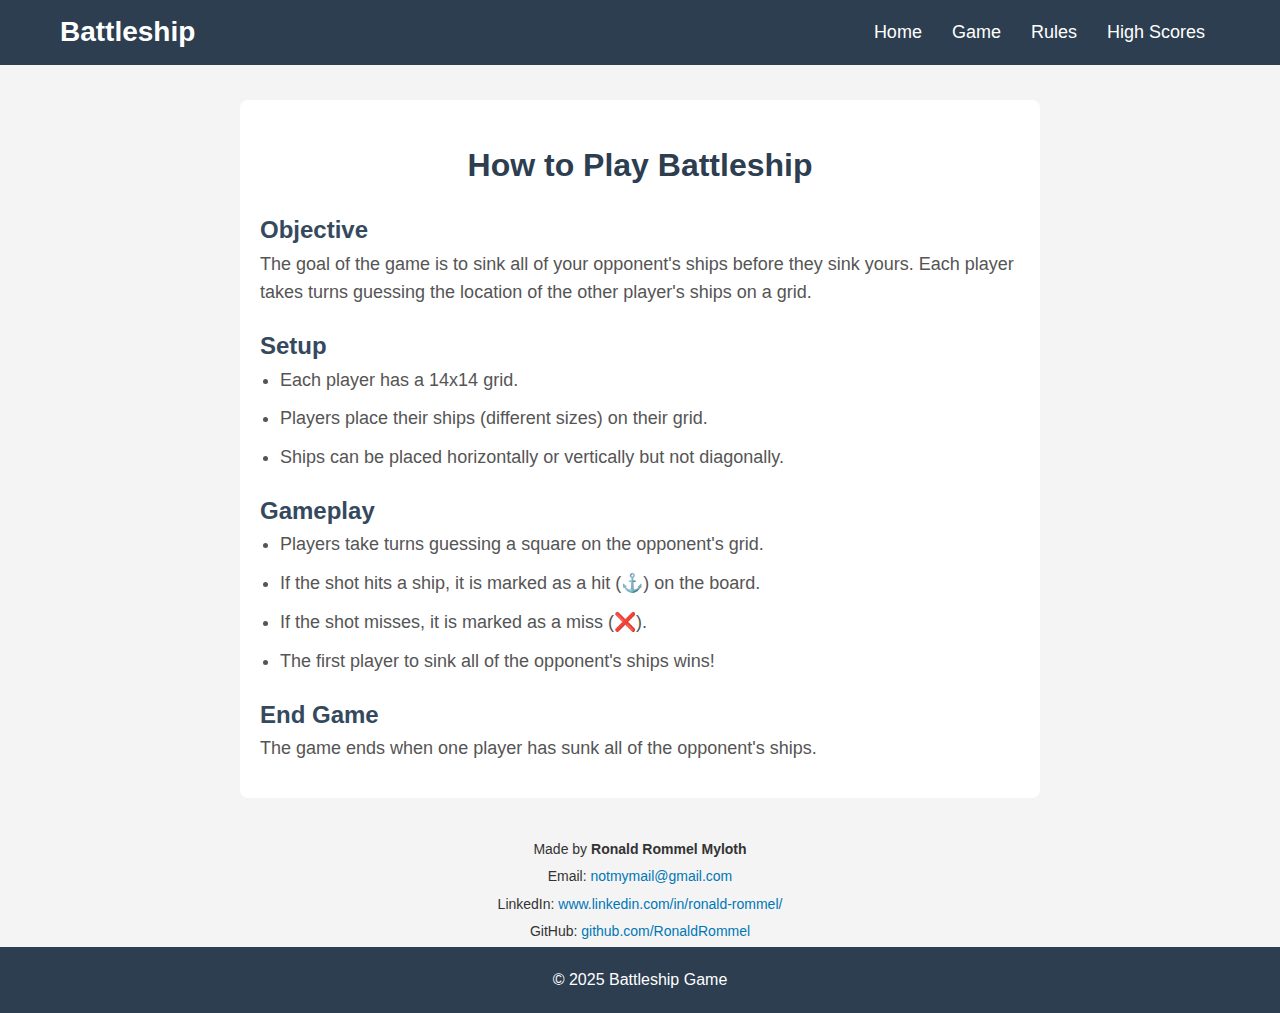
<file: pages/rules.html>
<!DOCTYPE html>
<html lang="en">
  <head>
    <meta charset="UTF-8" />
    <meta name="viewport" content="width=device-width, initial-scale=1.0" />
    <meta http-equiv="X-UA-Compatible" content="ie=edge" />
    <title>Battleship - Rules</title>
    <link rel="stylesheet" href="../css/styles.css" />
  </head>

  <body>
    <header>
      <nav class="navbar">
        <div class="navbar-title">
          <h1>Battleship</h1>
        </div>
        <label for="menu-toggle" class="hamburger">☰</label>
        <input type="checkbox" id="menu-toggle" />
        <ul class="navbar-links">
          <li><a href="../index">Home</a></li>
          <li><a href="game">Game</a></li>
          <li><a href="rules">Rules</a></li>
          <li><a href="scores">High Scores</a></li>
        </ul>
      </nav>
    </header>

    <section class="rules-container">
      <h2>How to Play Battleship</h2>
      <div class="rules-content">
        <h3>Objective</h3>
        <p>
          The goal of the game is to sink all of your opponent's ships before
          they sink yours. Each player takes turns guessing the location of the
          other player's ships on a grid.
        </p>

        <h3>Setup</h3>
        <ul>
          <li>Each player has a 14x14 grid.</li>
          <li>Players place their ships (different sizes) on their grid.</li>
          <li>
            Ships can be placed horizontally or vertically but not diagonally.
          </li>
        </ul>

        <h3>Gameplay</h3>
        <ul>
          <li>Players take turns guessing a square on the opponent's grid.</li>
          <li>
            If the shot hits a ship, it is marked as a hit (⚓) on the board.
          </li>
          <li>If the shot misses, it is marked as a miss (❌).</li>
          <li>The first player to sink all of the opponent's ships wins!</li>
        </ul>

        <h3>End Game</h3>
        <p>
          The game ends when one player has sunk all of the opponent's ships.
        </p>
      </div>
    </section>

    <section class="made-by">
      <p>Made by <span class="name">Ronald Rommel Myloth</span></p>
      <p>
        Email:
        <span class="email"
          ><a href="mailto:your-email@example.com"
            >notmymail@gmail.com</a
          ></span
        >
      </p>
      <p>
        LinkedIn:
        <span class="linkedin"
          ><a href="https://www.linkedin.com/in/ronald-rommel/" target="_blank"
            >www.linkedin.com/in/ronald-rommel/</a
          ></span
        >
      </p>
      <p>
        GitHub:
        <span class="github"
          ><a href="https://github.com/RonaldRommel" target="_blank"
            >github.com/RonaldRommel</a
          ></span
        >
      </p>
    </section>
    <footer>
      <p>&copy; 2025 Battleship Game</p>
    </footer>
  </body>
</html>
</file>
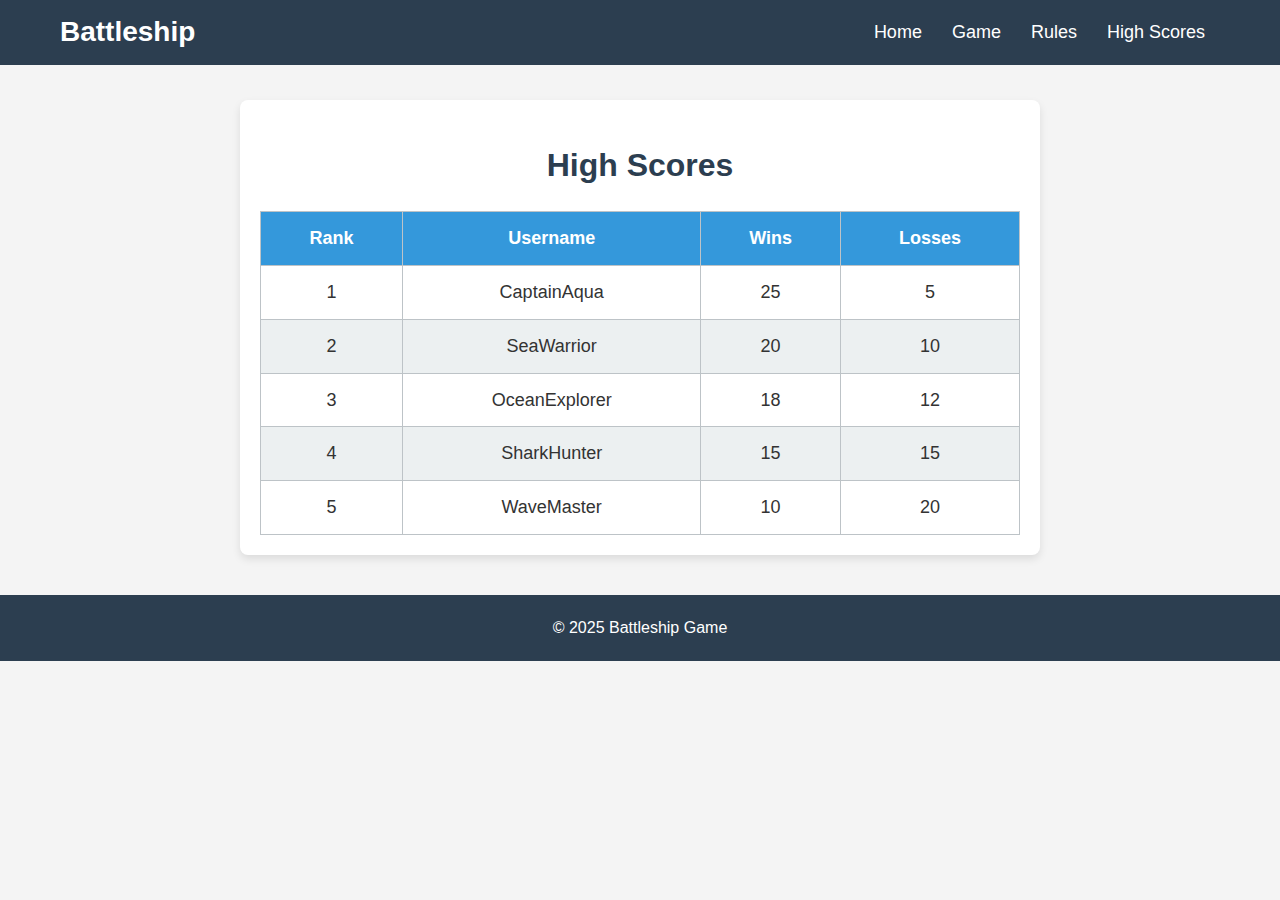
<file: pages/scores.html>
<!DOCTYPE html>
<html lang="en">
  <head>
    <meta charset="UTF-8" />
    <meta name="viewport" content="width=device-width, initial-scale=1.0" />
    <meta http-equiv="X-UA-Compatible" content="ie=edge" />
    <title>Battleship - High Scores</title>
    <link rel="stylesheet" href="../css/styles.css" />
  </head>

  <body>
    <header>
      <nav class="navbar">
        <div class="navbar-title">
          <h1>Battleship</h1>
        </div>
        <label for="menu-toggle" class="hamburger">☰</label>
        <input type="checkbox" id="menu-toggle" />
        <ul class="navbar-links">
          <li><a href="../index">Home</a></li>
          <li><a href="game">Game</a></li>
          <li><a href="rules">Rules</a></li>
          <li><a href="scores">High Scores</a></li>
        </ul>
      </nav>
    </header>

    <section class="highscores-container">
      <h2>High Scores</h2>
      <table class="highscores-table">
        <thead>
          <tr>
            <th>Rank</th>
            <th>Username</th>
            <th>Wins</th>
            <th>Losses</th>
          </tr>
        </thead>
        <tbody>
          <tr>
            <td>1</td>
            <td>CaptainAqua</td>
            <td>25</td>
            <td>5</td>
          </tr>
          <tr>
            <td>2</td>
            <td>SeaWarrior</td>
            <td>20</td>
            <td>10</td>
          </tr>
          <tr>
            <td>3</td>
            <td>OceanExplorer</td>
            <td>18</td>
            <td>12</td>
          </tr>
          <tr>
            <td>4</td>
            <td>SharkHunter</td>
            <td>15</td>
            <td>15</td>
          </tr>
          <tr>
            <td>5</td>
            <td>WaveMaster</td>
            <td>10</td>
            <td>20</td>
          </tr>
        </tbody>
      </table>
    </section>

    <footer>
      <p>&copy; 2025 Battleship Game</p>
    </footer>
  </body>
</html>
</file>
<file: css/styles.css>
/* General Reset */
* {
  margin: 0;
  padding: 0;
  box-sizing: border-box;
}

body {
  font-family: "Arial", sans-serif;
  line-height: 1.6;
  background-color: #f4f4f4;
  color: #333;
}

header {
  position: fixed;
  width: 100%;
  top: 0;
  left: 0;
  background-color: #2c3e50;
  color: white;
  padding: 10px 0;
  z-index: 1000;
}

.navbar {
  display: flex;
  justify-content: space-between;
  align-items: center;
  max-width: 1200px;
  margin: 0 auto;
  padding: 0 20px;
}

.navbar-title h1 {
  font-size: 28px;
  font-weight: bold;
}

.navbar-links {
  display: flex;
  list-style-type: none;
}

.navbar-links li {
  margin: 0 15px;
}

.navbar-links a {
  color: white;
  text-decoration: none;
  font-size: 18px;
}

.navbar-links a:hover {
  text-decoration: underline;
  font-weight: bold;
}

.hero {
  padding: 80px 20px;
  text-align: center;
  color: white;
  height: 100vh;
  display: flex;
  flex-direction: column;
  justify-content: center;
  align-items: center;
  position: relative;
}

.hero::before {
  content: "";
  position: absolute;
  top: 0;
  left: 0;
  width: 100%;
  height: 100%;
  background-image: url("../assets/battleship.jpg");
  background-size: cover;
  background-position: center center;
  background-repeat: no-repeat;
  filter: blur(3px);
  z-index: -1;
}

.bg-text {
  background-color: rgba(0, 0, 0, 0.4);
  color: white;
  font-weight: bold;
  border: 3px solid #f1f1f1;
  position: absolute;
  top: 50%;
  left: 50%;
  transform: translate(-50%, -50%);
  z-index: 2;
  width: 80%;
  padding: 20px;
  text-align: center;
}
.hero h2 {
  font-size: 36px;
  margin-bottom: 20px;
}

.hero p {
  font-size: 20px;
  margin-bottom: 20px;
}

.hero .btn {
  text-decoration: none;
  background-color: #e74c3c;
  color: white;
  padding: 12px 30px;
  border-radius: 5px;
  font-size: 18px;
  transition: background-color 0.3s;
}

.hero .btn:hover {
  background-color: #c0392b;
}

/* Footer */
footer {
  text-align: center;
  padding: 20px;
  background-color: #2c3e50;
  color: white;
}

footer a {
  color: #e74c3c;
  text-decoration: none;
}

/* Game Page Styles */
.game-board-container {
  margin-top: 100px;
  padding: 20px;
  text-align: center;
}

h2 {
  font-size: 24px;
  margin: 20px 0;
}

.game-board {
  display: grid;
  grid-template-columns: repeat(14, 40px);
  grid-template-rows: repeat(14, 40px);
  gap: 5px;
  justify-content: center;
  margin-bottom: 30px;
}

.board-cell {
  width: 40px;
  height: 40px;
  background-color: #ecf0f1;
  border: 1px solid #bdc3c7;
  position: relative;
  cursor: pointer;
}
.board-cell:hover {
  background-color: white;
}

.board-cell.hit {
  background-color: #3498db;
  background-image: url("../assets/anchor.png");
  background-size: cover;
  background-position: center center;
  background-repeat: no-repeat;
}

.board-cell.miss {
  background-color: #e74c3c;
  background-image: url("../assets/close.png");
  background-size: cover;
  background-position: center center;
  background-repeat: no-repeat;
}

.board-cell.ship {
  background-color: #2ecc71;
  background-image: url("../assets/dot.png");
  background-size: cover;
  background-position: center center;
  background-repeat: no-repeat;
}

.game-info {
  text-align: center;
  margin-top: 20px;
}

.timer {
  font-size: 18px;
  margin-bottom: 10px;
}

.restart-btn {
  padding: 10px 20px;
  background-color: #e74c3c;
  color: white;
  border: none;
  border-radius: 5px;
  cursor: pointer;
  font-size: 16px;
  transition: background-color 0.3s;
  margin-bottom: 30px;
}

.restart-btn:hover {
  background-color: #c0392b;
}
/* Rules Page Styles */
.rules-container {
  max-width: 800px;
  margin: 100px auto 40px auto;
  padding: 20px;
  background: #ffffff;
  border-radius: 8px;
  box-shadow: 0 (0, 0, 0, 0.1);
}

.rules-container h2 {
  text-align: center;
  font-size: 32px;
  color: #2c3e50;
  margin-bottom: 20px;
}

.rules-content h3 {
  font-size: 24px;
  color: #34495e;
  margin-top: 20px;
}

.rules-content p,
.rules-content ul {
  font-size: 18px;
  line-height: 1.6;
  color: #555;
  margin-bottom: 15px;
}

.rules-content ul {
  padding-left: 20px;
}

.rules-content ul li {
  margin-bottom: 10px;
}

.credits {
  text-align: center;
  margin-top: 30px;
  padding: 15px;
  background-color: #ecf0f1;
  border-radius: 8px;
}

.credits h3 {
  font-size: 22px;
  color: #2c3e50;
}

.credits p {
  font-size: 16px;
}

.credits a {
  color: #e74c3c;
  text-decoration: none;
}

.credits a:hover {
  text-decoration: underline;
}

.highscores-container {
  max-width: 800px;
  min-height: 90%;
  margin: 100px auto 40px auto;
  padding: 20px;
  background: #ffffff;
  border-radius: 8px;
  box-shadow: 0 4px 8px rgba(0, 0, 0, 0.1);
  text-align: center;
}

.highscores-container h2 {
  font-size: 32px;
  color: #2c3e50;
  margin-bottom: 20px;
}

.highscores-table {
  width: 100%;
  border-collapse: collapse;
  margin-top: 15px;
}

.highscores-table thead {
  background-color: #3498db;
  color: white;
}

.highscores-table th,
.highscores-table td {
  padding: 12px;
  border: 1px solid #bdc3c7;
  text-align: center;
  font-size: 18px;
}

.highscores-table tbody tr:nth-child(even) {
  background-color: #ecf0f1;
}

.highscores-table tbody tr:hover {
  background-color: #d5dbdb;
  transition: 0.3s;
}

#menu-toggle {
  display: none;
}

.hamburger {
  display: none;
  font-size: 30px;
  cursor: pointer;
  user-select: none;
  color: white;
}

.made-by {
  text-align: center;
  margin-top: 40px;
  font-family: Arial, sans-serif;
}

.made-by p {
  font-size: 14px;
  color: #333;
  margin: 5px 0;
}

.made-by .name {
  font-weight: bold;
}

.made-by .email,
.made-by .linkedin,
.made-by .github {
  color: #0077b5;
}

.made-by a {
  color: #0077b5;
  text-decoration: none;
}

.made-by a:hover {
  text-decoration: underline;
}

@media (max-width: 480px) {
  .navbar-title h1 {
    font-size: 20px;
  }

  .navbar-links {
    flex-direction: column;
    align-items: center;
  }

  .navbar-links li {
    margin-bottom: 5px;
  }

  .game-board {
    grid-template-columns: repeat(14, 25px);
    grid-template-rows: repeat(14, 25px);
    gap: 1px;
  }

  .board-cell {
    width: 25px;
    height: 25px;
    background-color: #ecf0f1;
    border: 1px solid #bdc3c7;
    position: relative;
    cursor: pointer;
  }

  .highscores-container h2,
  .rules-container h2 {
    font-size: 26px;
  }

  .rules-content p,
  .rules-content ul {
    font-size: 14px;
  }

  .credits {
    padding: 10px;
  }

  .credits h3 {
    font-size: 18px;
  }

  .hamburger {
    display: block;
  }

  .navbar-links {
    display: none;
    flex-direction: column;
    width: 100%;
    background-color: #2c3e50;
    position: absolute;
    top: 60px;
    left: 0;
    text-align: center;
  }

  .navbar-links li {
    margin: 15px 0;
  }

  #menu-toggle:checked ~ .navbar-links {
    display: flex;
  }
}
</file>
